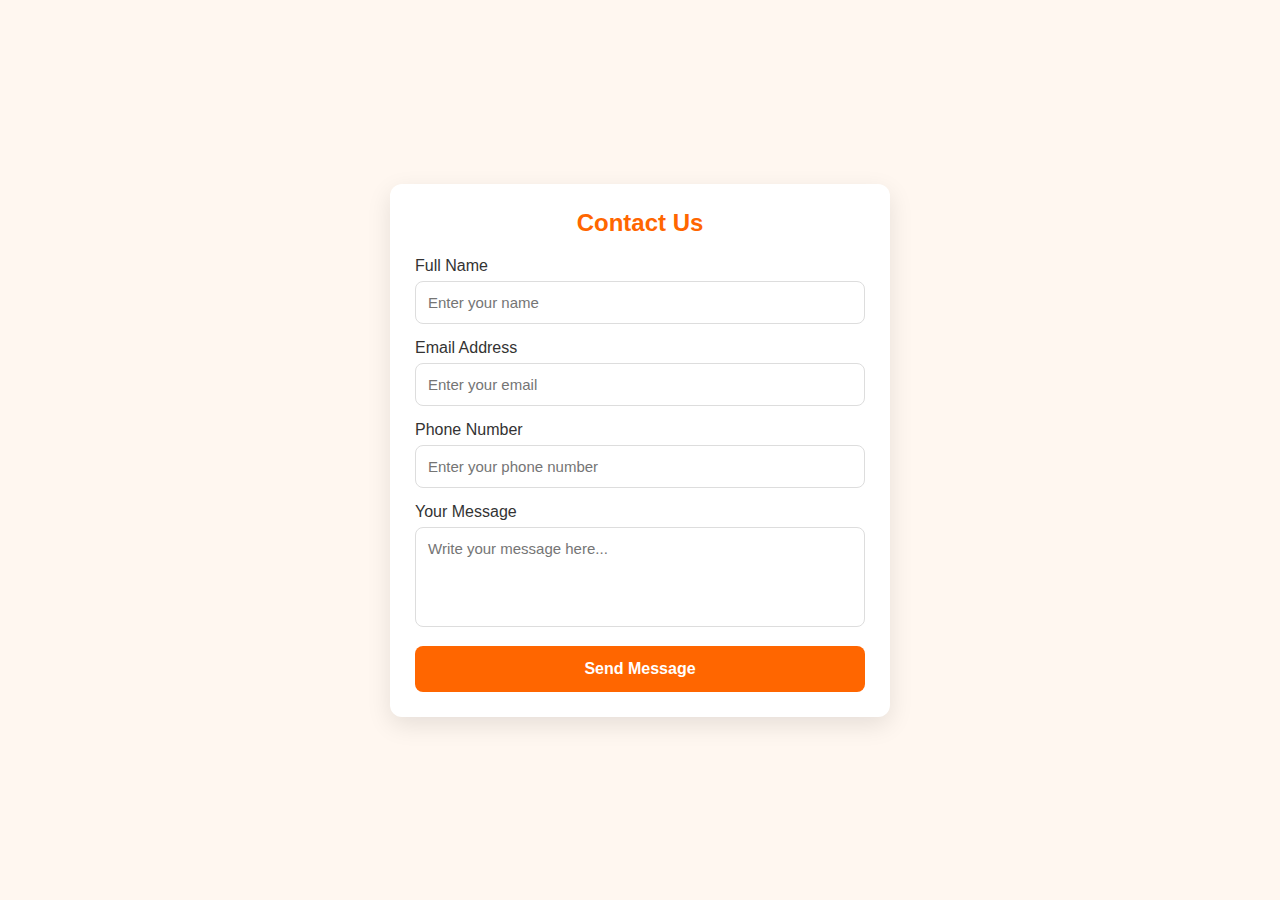
<file: ui-design.html>
<!DOCTYPE html>
<html lang="en">
<head>
  <meta charset="UTF-8">
  <meta name="viewport" content="width=device-width, initial-scale=1.0">
  <title>Contact Form</title>
  <style>
    * {
      margin: 0;
      padding: 0;
      box-sizing: border-box;
      font-family: 'Poppins', sans-serif;
    }

    body {
      background: #fff7f0;
      display: flex;
      justify-content: center;
      align-items: center;
      min-height: 100vh;
      padding: 20px;
    }

    .contact-container {
      background: #fff;
      width: 100%;
      max-width: 500px;
      padding: 25px;
      border-radius: 12px;
      box-shadow: 0 8px 25px rgba(0,0,0,0.1);
    }

    .contact-container h2 {
      text-align: center;
      color: #ff6600;
      margin-bottom: 20px;
    }

    .form-group {
      margin-bottom: 15px;
    }

    .form-group label {
      display: block;
      margin-bottom: 6px;
      color: #333;
      font-weight: 500;
    }

    .form-group input,
    .form-group textarea {
      width: 100%;
      padding: 12px;
      border: 1px solid #ddd;
      border-radius: 8px;
      font-size: 15px;
      outline: none;
      transition: 0.3s;
    }

    .form-group input:focus,
    .form-group textarea:focus {
      border-color: #ff6600;
      box-shadow: 0 0 5px rgba(255,102,0,0.4);
    }

    textarea {
      resize: none;
      min-height: 100px;
    }

    .submit-btn {
      width: 100%;
      background: #ff6600;
      color: #fff;
      padding: 14px;
      border: none;
      border-radius: 8px;
      font-size: 16px;
      font-weight: bold;
      cursor: pointer;
      transition: 0.3s;
    }

    .submit-btn:hover {
      background: #e65c00;
    }

    @media (max-width: 600px) {
      .contact-container {
        padding: 20px;
      }
      .submit-btn {
        font-size: 15px;
      }
    }
  </style>
</head>
<body>

  <div class="contact-container">
    <h2>Contact Us</h2>
    <form action="#" method="POST">
      <div class="form-group">
        <label for="name">Full Name</label>
        <input type="text" id="name" name="name" placeholder="Enter your name" required>
      </div>
      <div class="form-group">
        <label for="email">Email Address</label>
        <input type="email" id="email" name="email" placeholder="Enter your email" required>
      </div>
      <div class="form-group">
        <label for="phone">Phone Number</label>
        <input type="tel" id="phone" name="phone" placeholder="Enter your phone number">
      </div>
      <div class="form-group">
        <label for="message">Your Message</label>
        <textarea id="message" name="message" placeholder="Write your message here..." required></textarea>
      </div>
      <button type="submit" class="submit-btn">Send Message</button>
    </form>
  </div>

</body>
</html>
</file>
